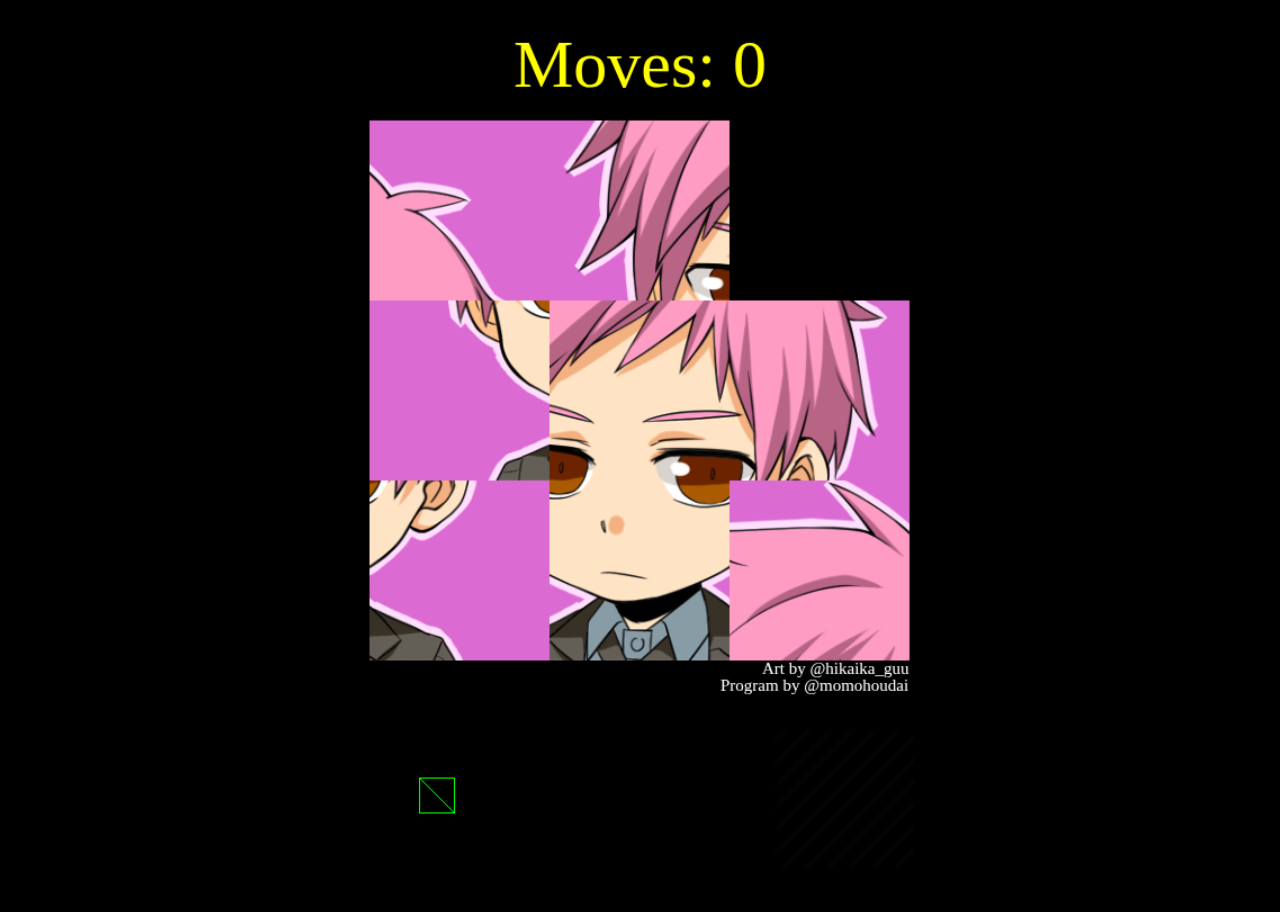
<file: docs/index.html>
﻿<!DOCTYPE html>
<html>
<head>
    <link rel='icon' href='favicon.ico' type='image/x-icon' />
    <script src="lib/phaser.min.js"></script>
    <script src="npuzzle.js"></script>
    <script src="board.js"></script>
    <link rel="stylesheet" href="app.css">
    <title>Momo's 8-Puzzle</title>
</head>
<body>
    <div class="container">
        <script src="app.js"></script>
    </div>
</body>
</html>
</file>
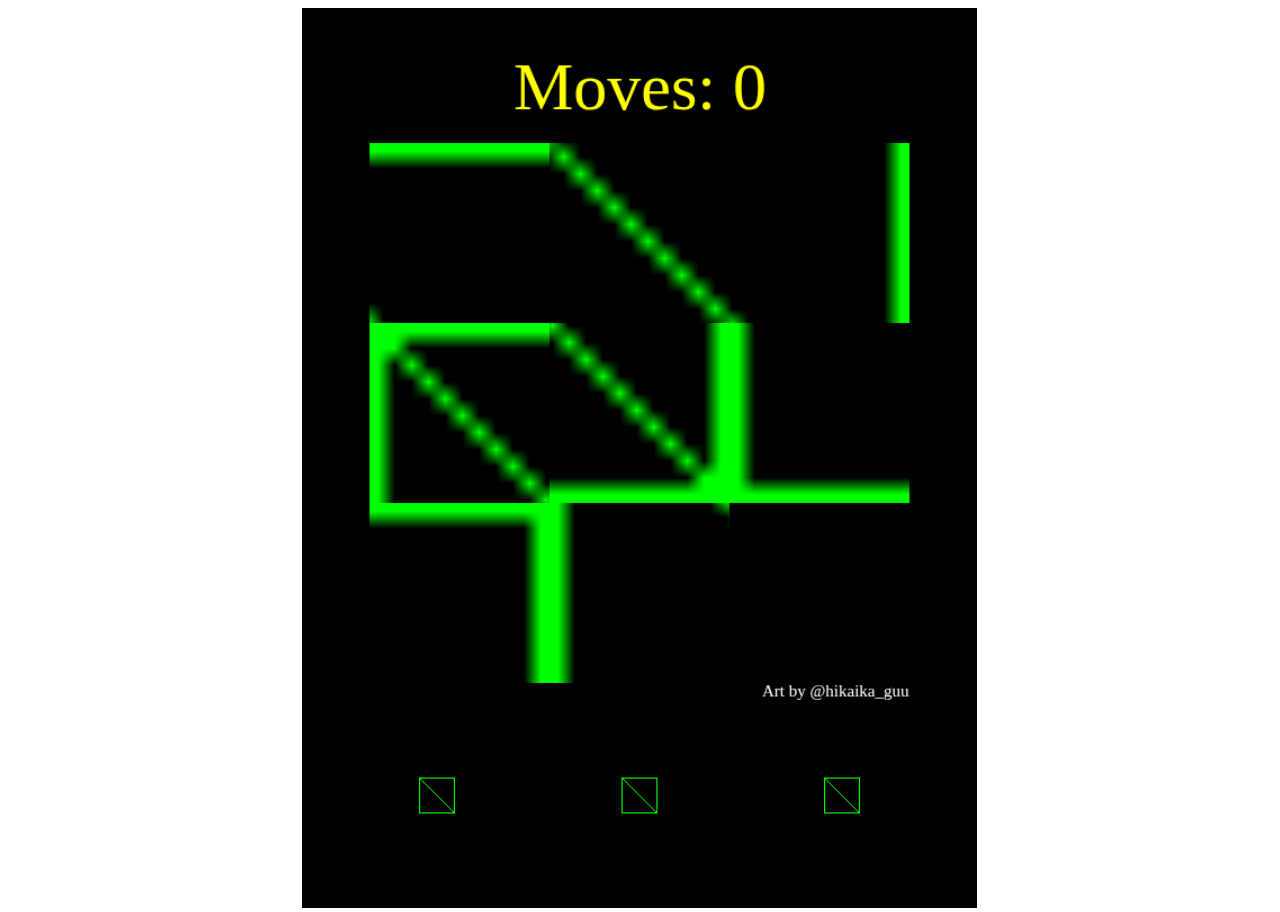
<file: work/index.html>
﻿<!DOCTYPE html>
<html>
<head>
    <script src="lib/phaser.min.js"></script>
    <script src="npuzzle.js"></script>
    <script src="board.js"></script>
    <link rel="stylesheet" href="app.css">
</body>
</head>
<body>
    <div class="container">
        <script src="app.js"></script>
    </div>
</body>
</html>
</file>
<file: docs/app.css>
﻿body {
    font-family: 'Segoe UI', sans-serif;
    background-color: black;
}

span {
    font-style: italic;
}

.container {
    margin: auto;
}
</file>
<file: work/app.css>
﻿body {
    font-family: 'Segoe UI', sans-serif;
}

span {
    font-style: italic;
}

.container {
    margin: auto;
}
</file>
